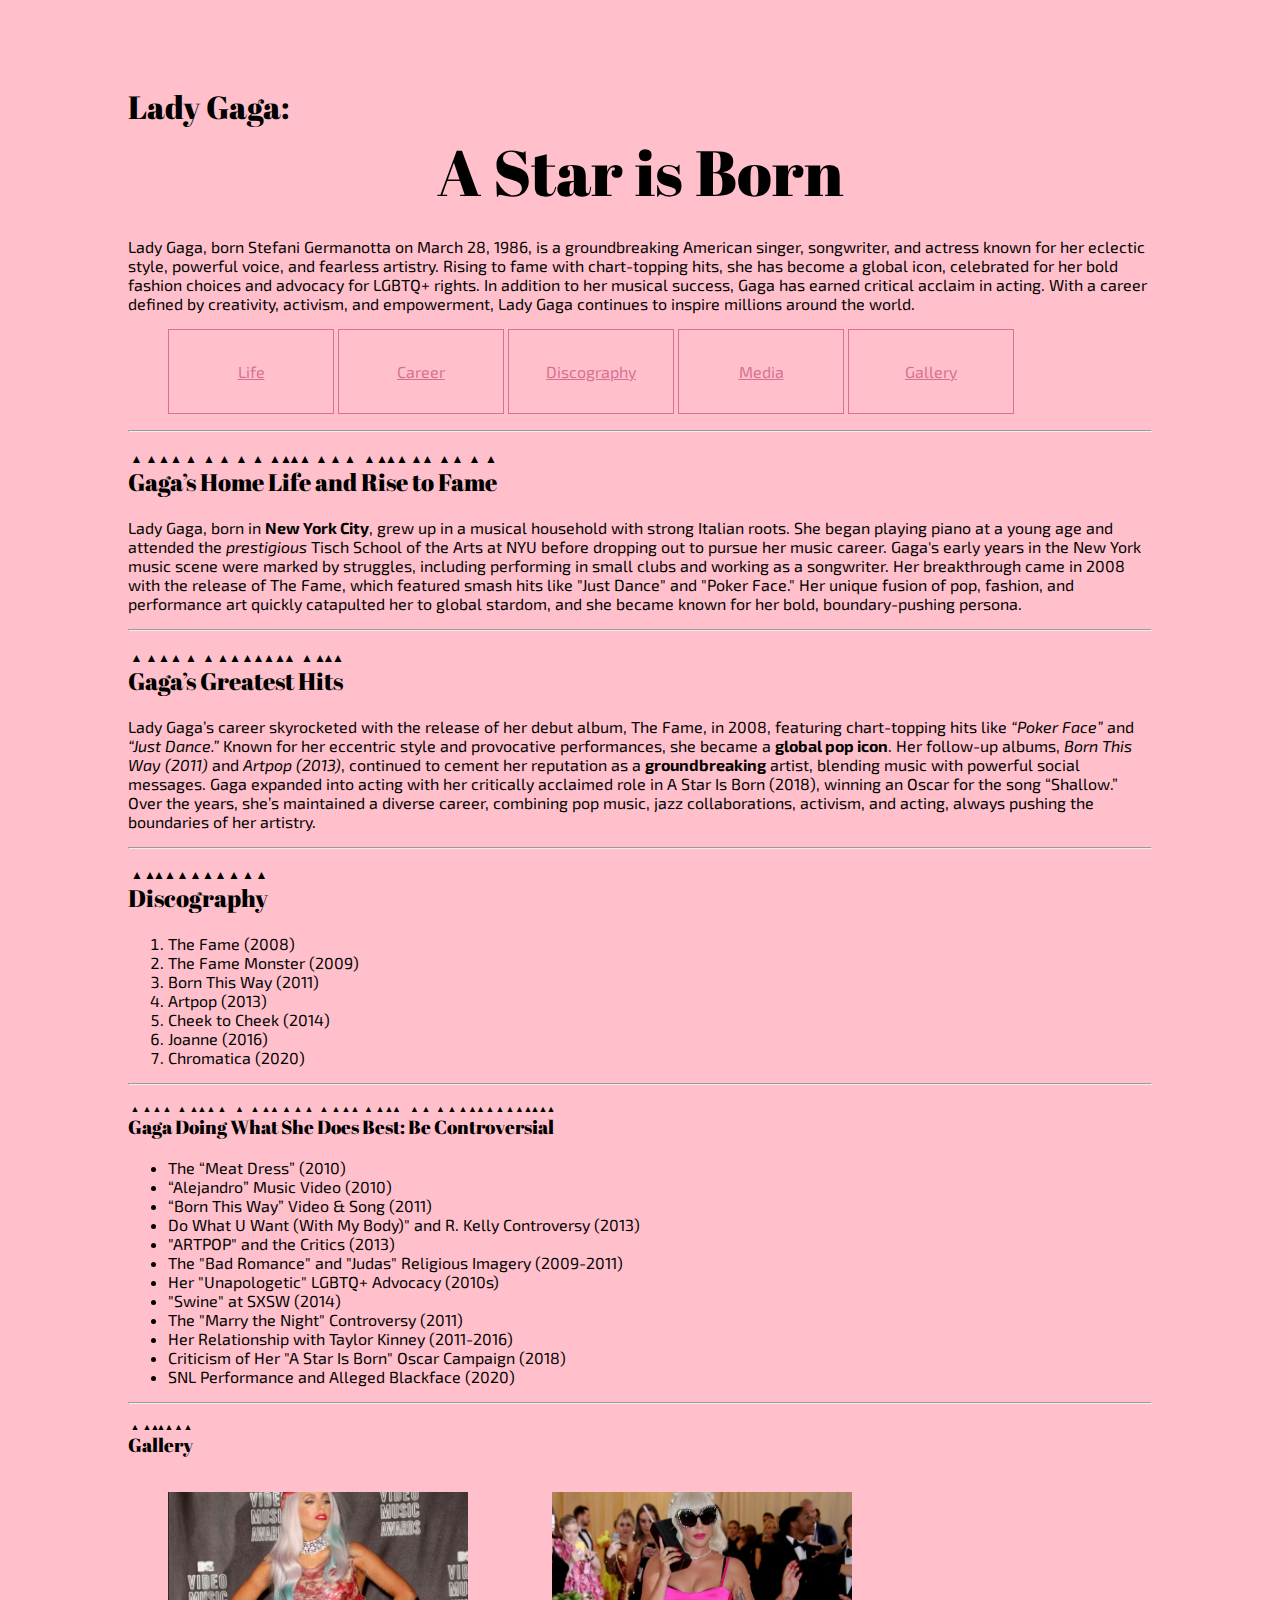
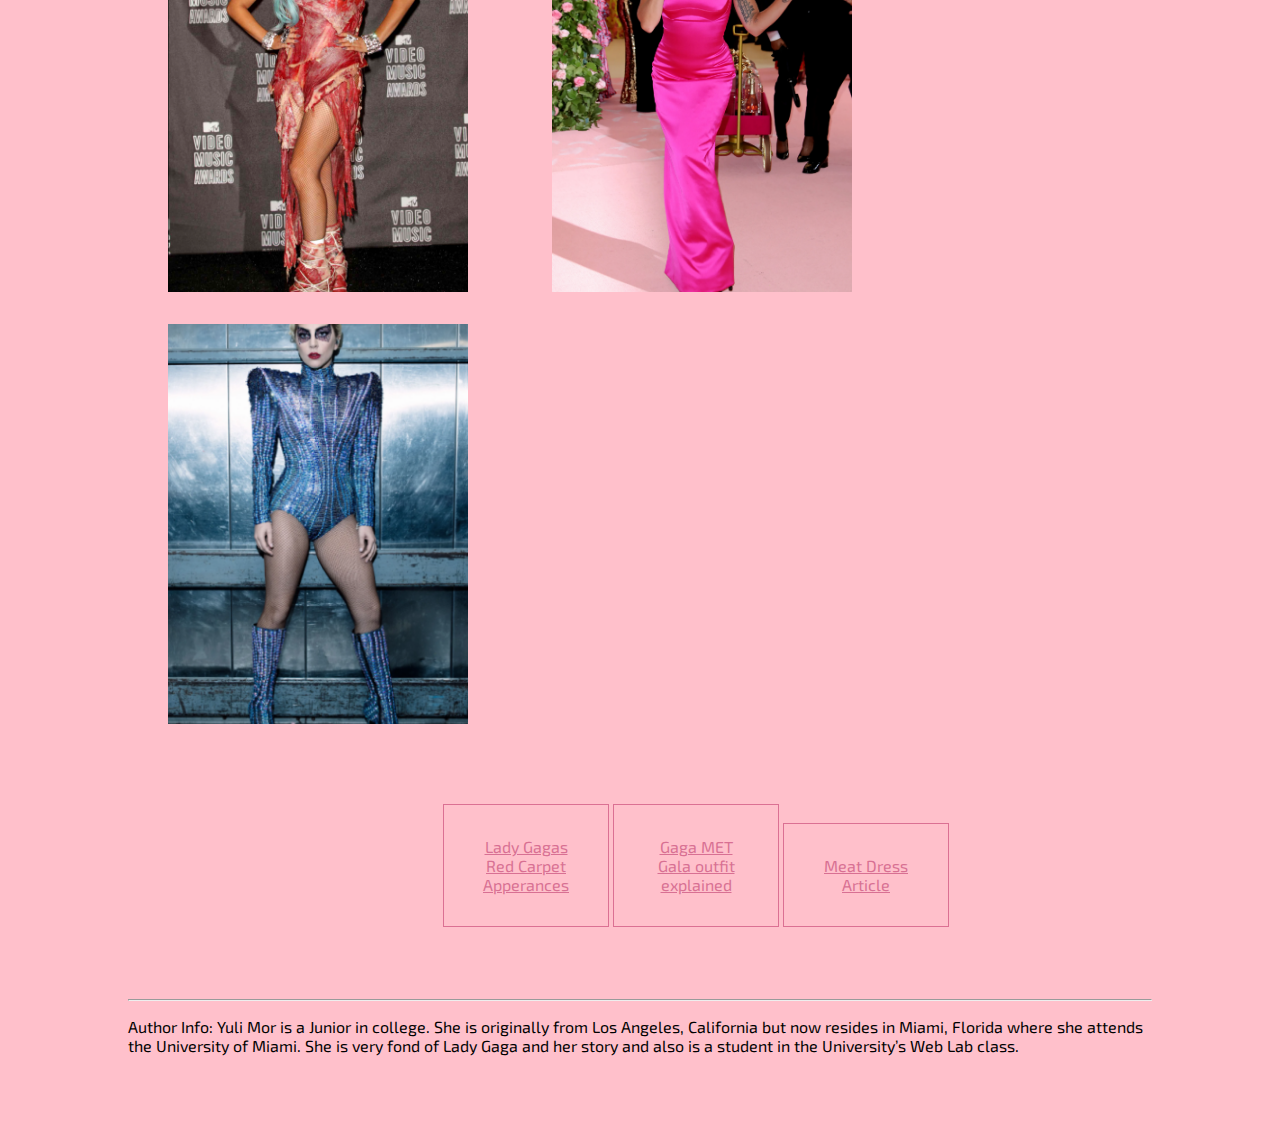
<file: index.html>
<!DOCTYPE html>
<html lang="en">
<head>
    <meta charset="UTF-8">
    <meta name="viewport" content="width=device-width, initial-scale=1.0">
    <meta name="author" content="Yuli Mor">
    <meta name="description" content=" An autobiography of Lady Gaga's career and life story.">
    <meta name="Keywords" content="Lady Gaga, Singer, Actor, Songwriter, Pokerface, Bad Romance">
    <title>The Evolution of Lady Gaga</title>
    <link rel="preconnect" href="https://fonts.googleapis.com">
<link rel="preconnect" href="https://fonts.gstatic.com" crossorigin>
<link href="https://fonts.googleapis.com/css2?family=Abril+Fatface&family=Exo+2:ital,wght@0,100..900;1,100..900&display=swap" rel="stylesheet">
<link rel="stylesheet" href="css/index.css">
</head>
<body> 
    <div class="wrapper">
    <header>
        <h1>Lady Gaga: 
        <span> A Star is Born</span></h1>
        <p>Lady Gaga, born Stefani Germanotta on March 28, 1986, is a groundbreaking American singer, songwriter, and actress known for her eclectic style, powerful voice, and fearless artistry. Rising to fame with chart-topping hits, she has become a global icon, celebrated for her bold fashion choices and advocacy for LGBTQ+ rights. In addition to her musical success, Gaga has earned critical acclaim in acting. With a career defined by creativity, activism, and empowerment, Lady Gaga continues to inspire millions around the world.</p>
       <nav>
        <ul>
            <li> <a href="#life"> Life</a></li>
            <li> <a href="#career"> Career</a></li>
            <li> <a href="#discography"> Discography</a></li>
            <li> <a href="#media"> Media</a></li>
            <li> <a href="#gallery">Gallery</a></li>
        </ul>
       </nav>
    </header>
    <main>
        <!-- this is section 1  -->
         <hr>
         <section id="life">
            <h2>Gaga’s Home Life and Rise to Fame </h2>  
            <!-- used text emphasis  -->
            <p>Lady Gaga, born in <strong>New York City</strong>, grew up in a musical household with strong Italian roots. She began playing piano at a young age and attended the <i>prestigious</i> Tisch School of the Arts at NYU before dropping out to pursue her music career. Gaga's early years in the New York music scene were marked by struggles, including performing in small clubs and working as a songwriter. Her breakthrough came in 2008 with the release of The Fame, which featured smash hits like "Just Dance" and "Poker Face." Her unique fusion of pop, fashion, and performance art quickly catapulted her to global stardom, and she became known for her bold, boundary-pushing persona.</p>
         </section>
         <hr>
         <section id="career">
            <h2>Gaga’s Greatest Hits</h2>
            <!-- used text emphasis -->
            <p>Lady Gaga’s career skyrocketed with the release of her debut album, The Fame, in 2008, featuring chart-topping hits like <em>“Poker Face”</em> and <em>“Just Dance.”</em> Known for her eccentric style and provocative performances, she became a <b>global pop icon</b>. Her follow-up albums, <em>Born This Way (2011)</em> and <em>Artpop (2013)</em>, continued to cement her reputation as a <b>groundbreaking</b> artist, blending music with powerful social messages. Gaga expanded into acting with her critically acclaimed role in A Star Is Born (2018), winning an Oscar for the song “Shallow.” Over the years, she’s maintained a diverse career, combining pop music, jazz collaborations, activism, and acting, always pushing the boundaries of her artistry.</p>
         </section>
         <hr>
         <section id="discography">
            <h2>Discography</h2>
            <!-- used text emphasis -->
            <ol>
                <li> The Fame (2008)</li>
                <li>The Fame Monster (2009)</li>
                <li>Born This Way (2011)</li>
                <li>Artpop (2013)</li>
                <li>Cheek to Cheek (2014)</li>
                <li>Joanne (2016)</li>
                <li>Chromatica (2020)</li>
            </ol>
         </section>
         <hr>
         <section id="media">
            <h3>Gaga Doing What She Does Best: Be Controversial</h3>
            <!-- used text emphasis -->
            <ul>
                <li>The “Meat Dress” (2010)</li>
                <li>“Alejandro” Music Video (2010)</li>
                <li>“Born This Way” Video & Song (2011)</li>
                <li>Do What U Want (With My Body)" and R. Kelly Controversy (2013)</li>
                <li>"ARTPOP" and the Critics (2013)</li>
                <li>The "Bad Romance" and "Judas" Religious Imagery (2009-2011)</li>
                <li>Her "Unapologetic" LGBTQ+ Advocacy (2010s)</li>
                <li>"Swine" at SXSW (2014)</li>
                <li>The "Marry the Night" Controversy (2011)</li>
                <li>Her Relationship with Taylor Kinney (2011-2016)</li>
                <li>Criticism of Her "A Star Is Born" Oscar Campaign (2018)</li>
                <li>SNL Performance and Alleged Blackface (2020)</li>
            </ul>
         </section>
         <hr>
         <section id="gallery">
            <!-- images section  -->
             <h3>Gallery</h3>
             <!-- used text emphasis -->
             <figure>
                <img src="images/Screenshot 2025-02-07 at 6.21.24 PM.png" alt="Lady Gaga in the iconic Meat Dress" height="500"> 
             </figure>
             <figure>
                <img src="images/met-gala-2019-red-carpet-ladygaga-4.webp" alt="Lady Gaga at the MET Gala" width="500"> 
             </figure>
             <figure>
                <img src="images/gaga in blue.png" alt="Gaga red carpet">
             </figure>
             <br>
<nav>
    <div class="links">
        <ul>
            <li><a href="https://wwd.com/fashion-news/fashion-scoops/gallery/lady-gaga-best-red-carpet-outfits-through-the-years-photos-1235293165/"> Lady Gagas Red Carpet Apperances</a></li>
            <li><a href="https://style.nine.com.au/latest/lady-gaga-met-gala-outfits/c24f6e38-3fc5-48a4-8538-e8e6267a189d"> Gaga MET Gala outfit explained</a></li>
            <li><a href="https://www.bbc.com/culture/article/20230921-lady-gaga-meat-dress-the-outfit-that-shocked-the-world"> Meat Dress Article</a></li>
        </ul>
        </div>
</nav>
         </section>
         <hr>
    </main>
    <footer> 
        <p>Author Info: Yuli Mor is a Junior in college. She is originally from Los Angeles, California but now resides in Miami, Florida where she attends the University of Miami. She is very fond of Lady Gaga and her story and also is a student in the University’s Web Lab class.</p>
    </footer>
</div>
</body>
</html>
</file>
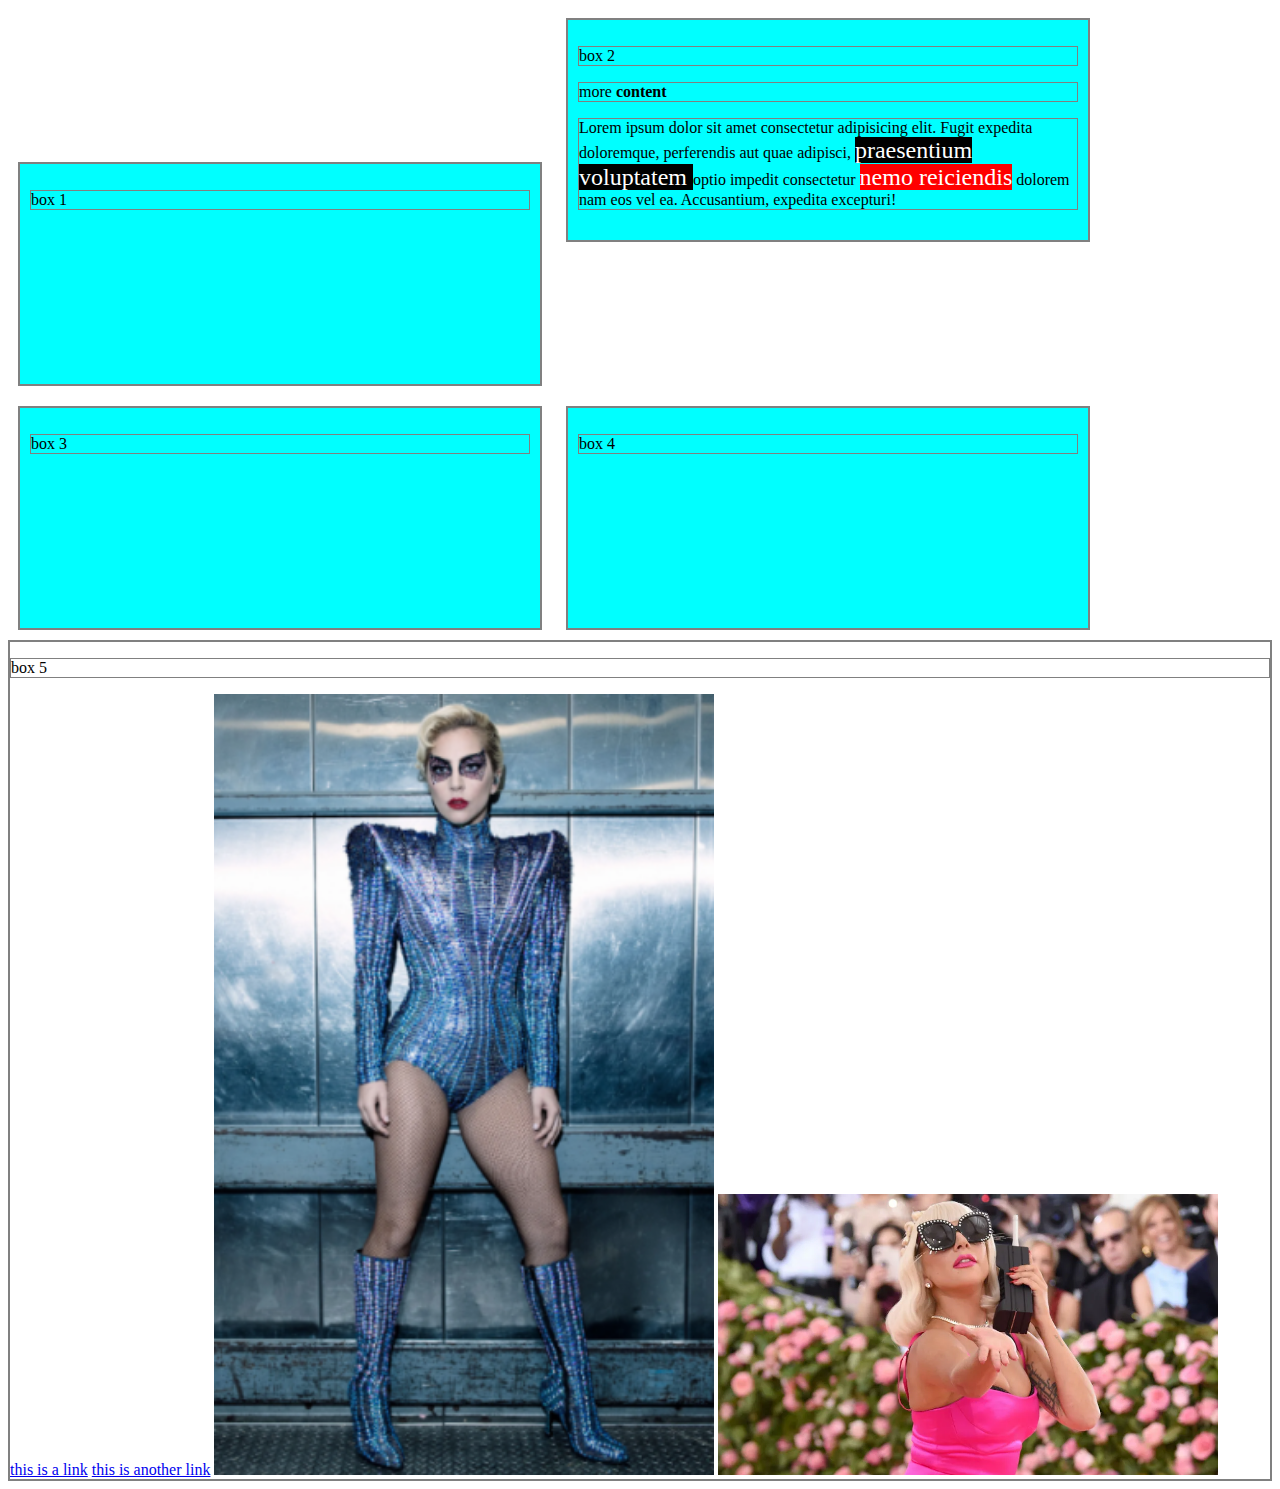
<file: cssdemo.html>
<!DOCTYPE html>
<html lang="en">
<head>
    <meta charset="UTF-8">
    <meta name="viewport" content="width=device-width, initial-scale=1.0">
    <title>Document</title>
    <link rel="stylesheet" href="css/cssdemo.css">
</head>
<body>
    <div class="box"> 
        <p> box 1 </p>
    </div>
    <div class="box">
        <p>box 2</p>
        <p> more <b>content</b></p>
        <p>Lorem ipsum dolor sit amet consectetur adipisicing elit. Fugit expedita doloremque, perferendis aut quae adipisci,  <span>praesentium voluptatem </span>optio impedit consectetur <span class="background2">nemo reiciendis</span> dolorem nam eos vel ea. Accusantium, expedita excepturi!</p>
    </div>
    <div class="box"> 
        <p>box 3</p>
    </div>
    <div class="box"> 
        <p>box 4</p>
    </div>
    <div>
        <p>box 5</p>
        <a href="/"> this is a link</a>
        <a href="/"> this is another link</a>
        <img src="images/gaga in blue.png" alt="" width="500">
        <img src="images/lady gaga with phone.webp" alt="" width="500">
    </div>
</body>
</html>
</file>
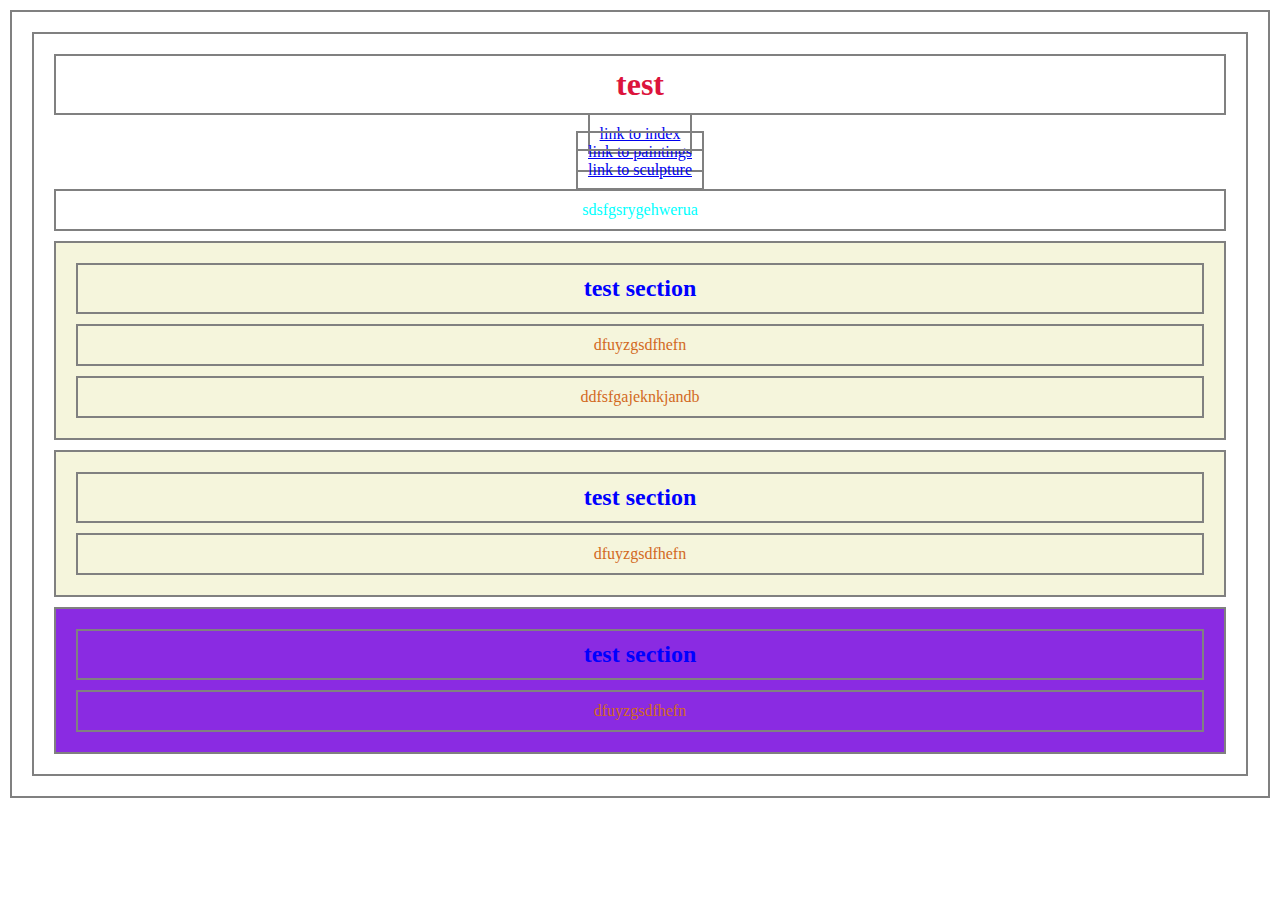
<file: test.html>
<!DOCTYPE html>
<html lang="en">
<head>
    <meta charset="UTF-8">
    <meta name="viewport" content="width=device-width, initial-scale=1.0">
    <title>Document</title>
    <link rel="stylesheet" href="css/demo.css">
</head>
<body>
    <h1>test</h1>
   <a href="index.html"> link to index</a> <br>
   <a href="portfolio/painting.html">link to paintings</a> <br>
   <a href="portfolio/sculpture.html">link to sculpture</a> <br>
   <p class="bluetext"> sdsfgsrygehwerua</p>
   <section class="section1">
    <h2>test section</h2>
    <p>dfuyzgsdfhefn</p>
    <p> ddfsfgajeknkjandb</p>
   </section>
   <section class="section1">
    <h2>test section</h2>
    <p>dfuyzgsdfhefn</p>
   </section>
   <section id="section2">
    <h2>test section</h2>
    <p>dfuyzgsdfhefn</p>
   </section>
</body>
</html>
</file>
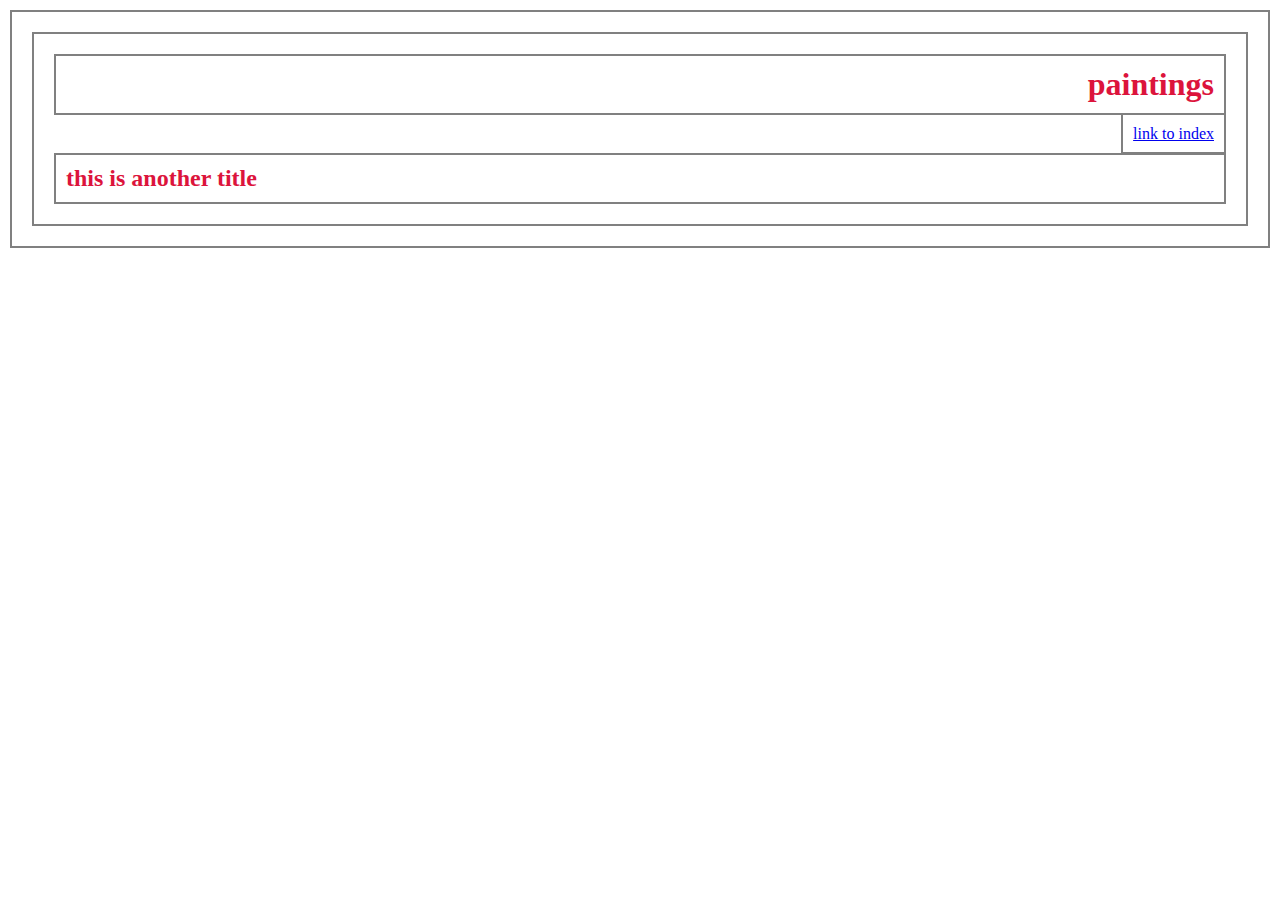
<file: portfolio/painting.html>
<!DOCTYPE html>
<html lang="en">
<head>
    <meta charset="UTF-8">
    <meta name="viewport" content="width=device-width, initial-scale=1.0">
    <title>Document</title>
    <link rel="stylesheet" href="../css/demo.css">
    <style>
        body{
            text-align: right;
        }
    </style>
</head>
<body>
    <h1>paintings</h1>
   <a href="../index.html"> link to index</a>
   <h2 style="text-align: left;">this is another title</h2>
</body>
</html>
</file>
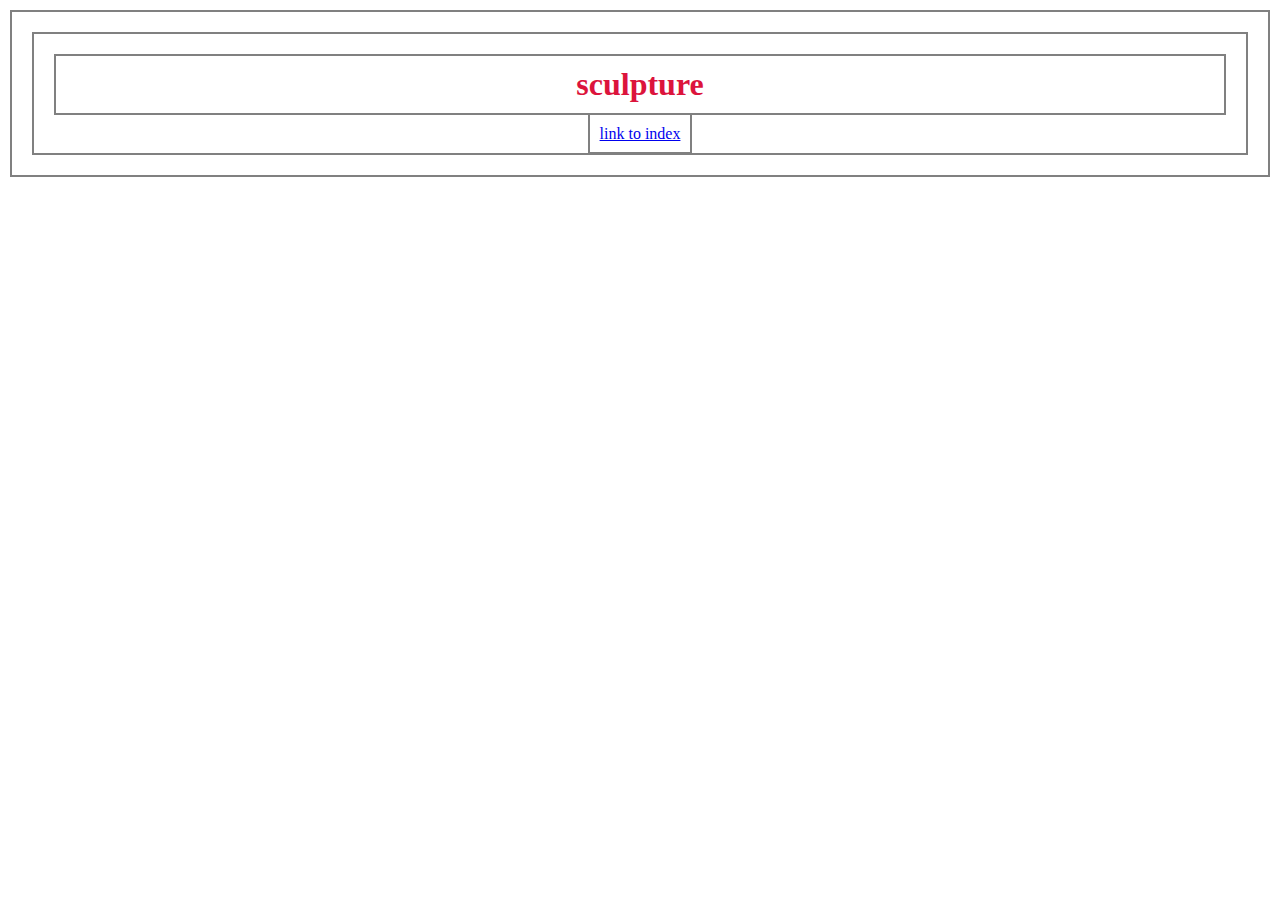
<file: portfolio/sculpture.html>
<!DOCTYPE html>
<html lang="en">
<head>
    <meta charset="UTF-8">
    <meta name="viewport" content="width=device-width, initial-scale=1.0">
    <title>Document</title>
    <link rel="stylesheet" href="../css/demo.css">
</head>
<body>
    <h1>sculpture</h1>
   <a href="../index.html"> link to index</a>
</body>
</html>
</file>
<file: css/index.css>
body{
  font-family: "Exo 2", sans-serif;
  font-optical-sizing: auto;
  font-weight: 400;
  font-style: normal;
  margin: 0;
  padding: 0;
}
.wrapper{
 background-color: #ffc0cb;
 padding: 5% 10%;
}
h1,h2,h3,h4,h5,h6{
  font-family: "Abril Fatface", serif;
  font-weight: 100;
  font-style: normal;
}
h1 span{
  font-size: 4rem;
  display: block;
  text-align: center;
}
nav ul{
  list-style: none;
}
a{
  color: #d87093;
}
a:hover{
  color:#000000;
  text-decoration: none;
}
nav ul li{
  display: inline-block; 
  padding: 2rem;
  border: solid 1px palevioletred;
  /* background-color: black; */
  width: 100px;
  text-align: center;
  
}
nav ul li:hover{
  background-color:black;
  color: white;
}
nav ul li a:hover{
  color: white;
}
#gallery img{
width: 100%;
height: 100%;
object-fit: cover;
}
 #gallery figure{
  /* size: 2rem; */
  width: 300px;
  height: 400px;
  display: inline-block;
 }
 .links{
  display: inline-block; 
  padding: 3rem;
  width: 1000px;
  text-align: center;
  text-decoration: none;
 }
 h2,h3,h4,h5,h6{
    text-emphasis: triangle black;  
 }
</file>
<file: css/cssdemo.css>
div{
    border: solid 2px grey;
}
.box{
    background-color: aqua;
    width: 500px; 
    height: 200px;
    padding: 10px;
    margin: 10px;
    display: inline-block;
}
p{
    border: solid 1px grey;
}
span{
    color: white;
    background-color: black;
    font-size: 1.5rem;
}
.background2{
    background-color: red;
}
</file>
<file: css/demo.css>
*{
    border: solid 2px gray; 
    padding: 10px;
    margin: 10px;
}
body{
    color: crimson;
    text-align: center;
}
section{
    color: blue;
}
p{
    color: aqua;
}
section p{
    color: chocolate;
}
.section1{
    background-color: beige;
}
#section2{
    background-color: blueviolet;
}
/* this is the demo file  */
.box{

}
</file>
